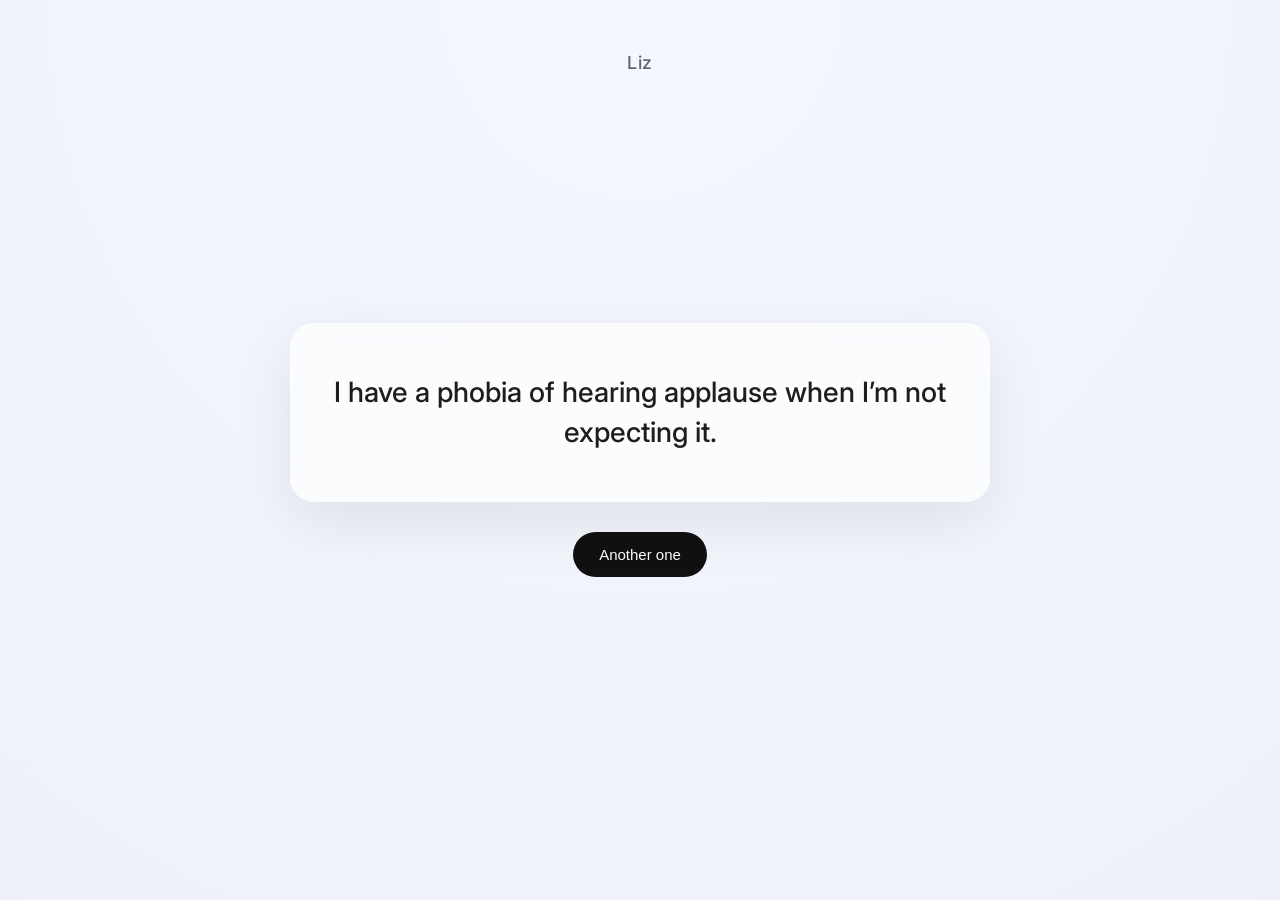
<file: liz/index.html>
<!DOCTYPE html>
<html>
<head>
    <title>Liz</title>
    <link rel="stylesheet" href="../style.css">
</head>
<body>

    <h1>Liz</h1>

    <div class="container">
        <div id="sentence">Loading...</div>
        <button onclick="showRandom()">Another one</button>
    </div>

    <script src="../script.js"></script>

    <script>
        init();
    </script>

</body>
</html>
</file>
<file: style.css>
@import url('https://fonts.googleapis.com/css2?family=Inter:wght@300;400;500;600&display=swap');

body {
    margin: 0;
    padding: 0;
    font-family: "Inter", -apple-system, BlinkMacSystemFont, sans-serif;
    background: radial-gradient(circle at top, #f5f7ff, #eef1f7);
    color: #1d1d1f;
    height: 100vh;
    display: flex;
    align-items: center;
    justify-content: center;
    -webkit-font-smoothing: antialiased;
    -moz-osx-font-smoothing: grayscale;
}

h1 {
    position: absolute;
    top: 40px;
    font-size: 18px;
    font-weight: 500;
    letter-spacing: 0.5px;
    color: rgba(0, 0, 0, 0.6);
}

.container {
    text-align: center;
    max-width: 700px;
    padding: 40px;
}

/* Main sentence card */
#sentence {
    font-size: 28px;
    font-weight: 500;
    line-height: 1.4;
    padding: 50px 40px;
    border-radius: 24px;

    background: rgba(255, 255, 255, 0.7);
    backdrop-filter: blur(20px);
    -webkit-backdrop-filter: blur(20px);

    box-shadow:
        0 20px 60px rgba(0, 0, 0, 0.08);

    transition: all 0.4s ease;
}

/* Button */
button {
    margin-top: 30px;
    padding: 14px 26px;
    font-size: 15px;
    font-weight: 500;

    border: none;
    border-radius: 999px;

    background: #111;
    color: white;

    cursor: pointer;

    transition: all 0.25s ease;
}

button:hover {
    transform: translateY(-2px);
    background: #000;
}

button:active {
    transform: scale(0.97);
}

/* subtle fade animation when text changes */
.fade {
    opacity: 0;
    transform: translateY(6px);
}

/* ===== MOBILE VERSION ===== */
@media (max-width: 768px) {

    body {
        padding: 20px;
    }

    h1 {
        font-size: 22px;
        top: 20px;
    }

    .container {
        max-width: 100%;
        padding: 20px;
    }

    #sentence {
        font-size: 20px;
        padding: 28px 20px;
        border-radius: 18px;
    }

    button {
        width: 100%;
        padding: 14px;
        font-size: 16px;
        margin-top: 20px;
    }
}
</file>
